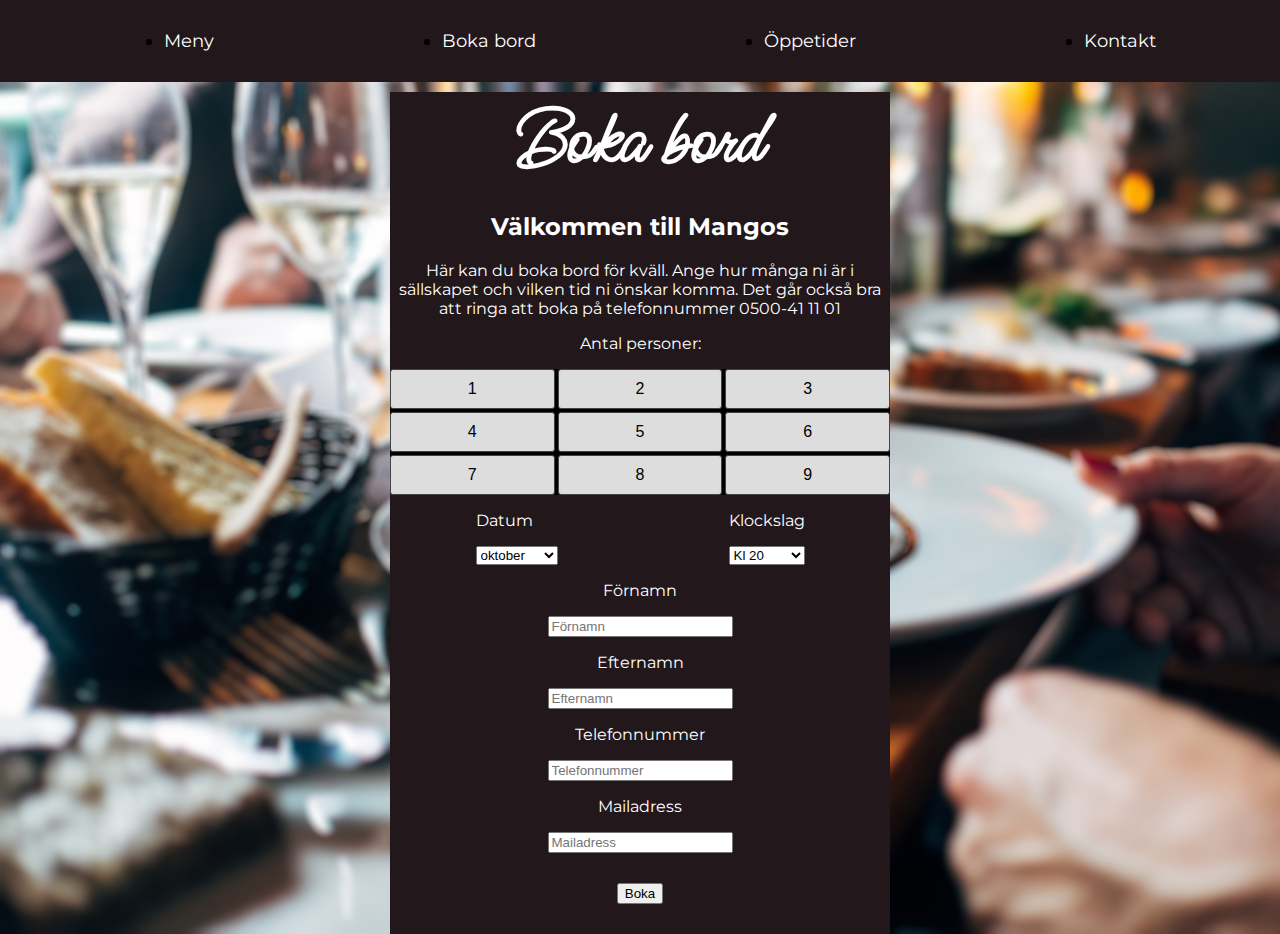
<file: html/table-booking.html>
<!DOCTYPE html>
<html lang="en">
  <head>
    <meta charset="UTF-8" />
    <meta http-equiv="X-UA-Compatible" content="IE=edge" />
    <meta
      name="description"
      content="En restaurang i Göteborg för matälskare"
    />
    <title>Restaurang Mango</title>
    <link rel="stylesheet" href="../css/table-booking.css" />
    <link rel="stylesheet" href="../css/index.css" />
  </head>
  <body>
    <nav>
      <ul>
        <li><a href="../index.html#menuContainer">Meny</a></li>
        <li><a href="table-booking.html">Boka bord</a></li>
        <li><a href="../index.html#openingContainer">Öppetider</a></li>
        <li><a href="../index.html#contactContainer">Kontakt</a></li>
      </ul>
    </nav>

    <div id="flexContainer">
      <section id="bookingbox">
        <div id="bookinginformation">
          <h1>Boka bord</h1>
          <h2>Välkommen till Mangos</h2>
          <p>
            Här kan du boka bord för kväll. Ange hur många ni är i sällskapet
            och vilken tid ni önskar komma. Det går också bra att ringa att boka
            på telefonnummer 0500-41 11 01
          </p>

          <p id="number">Antal personer:</p>
        </div>
        <!--
          https://markheath.net/post/customize-radio-button-css
        -->

        <form id="container" method="POST" action="table-booking.html">
          <div class="grid-container">
            <input
              id="bookingOption1"
              class="bookingOption"
              type="radio"
              value="1"
              name="nrPeople"
            />
            <label for="bookingOption1">1</label>

            <input
              id="bookingOption2"
              class="bookingOption"
              type="radio"
              value="2"
              name="nrPeople"
            />
            <label for="bookingOption2">2</label>

            <input
              id="bookingOption3"
              class="bookingOption"
              type="radio"
              value="3"
              name="nrPeople"
            />
            <label for="bookingOption3">3</label>

            <input
              id="bookingOption4"
              class="bookingOption"
              type="radio"
              value="4"
              name="nrPeople"
            />
            <label for="bookingOption4">4</label>

            <input
              id="bookingOption5"
              class="bookingOption"
              type="radio"
              value="5"
              name="nrPeople"
            />
            <label for="bookingOption5">5</label>

            <input
              id="bookingOption6"
              class="bookingOption"
              type="radio"
              value="6"
              name="nrPeople"
            />
            <label for="bookingOption6">6</label>

            <input
              id="bookingOption7"
              class="bookingOption"
              type="radio"
              value="7"
              name="nrPeople"
            />
            <label for="bookingOption7">7</label>

            <input
              id="bookingOption8"
              class="bookingOption"
              type="radio"
              value="8"
              name="nrPeople"
            />
            <label for="bookingOption8">8</label>

            <input
              id="bookingOption9"
              class="bookingOption"
              type="radio"
              value="9"
              name="nrPeople"
            />
            <label for="bookingOption9">9</label>
          </div>
          <div id="dateContainer">
            <div id="date">
              <p>Datum</p>
              <select name="date">
                <option selected value="oktober">oktober</option>
                <option value="november">november</option>
                <option value="december">december</option>
              </select>
            </div>
            <div id="time">
              <p>Klockslag</p>
              <select name="Klockslag">
                <option value="18">Kl 18</option>
                <option value="19">Kl 19</option>
                <option selected value="20">Kl 20</option>
              </select>
            </div>
          </div>

          <div id="nameContainer">
            <p>Förnamn</p>
            <input name="first-name" placeholder="Förnamn" type="text" />
            <p>Efternamn</p>
            <input name="last-name" placeholder="Efternamn" type="text" />
            <p>Telefonnummer</p>
            <input name="phonenumber" placeholder="Telefonnummer" type="text" />
            <p>Mailadress</p>
            <input name="mail" placeholder="Mailadress" type="text" />
          </div>
          <div id="sendButton">
            <input type="submit" value="Boka" />
          </div>
        </form>
      </section>
    </div>
  </body>
</html>
</file>
<file: css/table-booking.css>
h2 {
  font-family: montserrat;
}

li {
  font-family: montserrat;
  font-size: 18px;
}

nav {
  background-color: #22181c;
  border: solid 0.5em #22181c;
  position: sticky;
  top: 0;
  z-index: 1;
}

ul {
  display: flex;
  flex-direction: row;
  justify-content: space-around;
  align-items: center;
}

#bookingbox {
  display: flex;
  flex-direction: column;
  justify-content: center;
  align-items: center;
  width: 500px;
}

#bookinginformation {
  background-color: #22181c;
  margin-top: 10px;
  color: white;
  text-align: center;
  width: 100%;
}

#container {
  background-color: #22181c;
  width: 100%;
}

.grid-container {
  display: grid;
  grid-template-columns: 1fr 1fr 1fr;
  grid-template-rows: 1fr 1fr 1fr;
  gap: 0.2em;
  background-color: white;
  grid-auto-rows: 100%;
  border-radius: 10%;
  text-align: center;
  background-color: black;
}
.grid-container > div {
  background-color: white;
}

/*
https://markheath.net/post/customize-radio-button-css
*/

.grid-container input[type="radio"] {
  opacity: 0;
  position: fixed;
  width: 0;
}

.grid-container label {
  display: inline-block;
  background-color: #ddd;
  font-family: sans-serif, Arial;
  font-size: 16px;
  padding: 10px 20px;
  border: 1px solid #444;
  border-radius: 3px;
}

.grid-container label:hover {
  background-color: rgb(77, 171, 77);
}

.grid-container input[type="radio"]:checked + label {
  background-color: #bfb;
  border-color: rgb(92, 209, 92);
}

p {
  font-family: montserrat;
  color: white;
}

#date {
  display: flex;
  flex-direction: column;
}

#time {
  display: flex;
  flex-direction: column;
}

#dateContainer {
  display: flex;
  justify-content: space-around;
}

#number {
  display: flex;
  flex-direction: column;
}

.bookingOption:hover {
  background-color: rgb(77, 171, 77);
}

.bookingOption {
  border: 0px;
  width: 100%;
  height: 2em;
}

#nameContainer {
  display: flex;
  align-items: center;
  flex-direction: column;
  justify-content: center;
}

#sendButton {
  display: flex;
  justify-content: center;
  padding: 30px;
}

#flexContainer {
  display: flex;
  justify-content: center;
}

@media (max-width: 760px) {
  nav {
    flex-direction: column;
    align-items: center;
    display: flex;
    position: sticky;
    background-color: #22181c;
    border: solid 0.5em #22181c;
    font-size: 10px;
  }
}
</file>
<file: css/index.css>
@font-face {
  font-family: msmadi;
  src: url("../fonts/msmadi.ttf") format("truetype");
}

@font-face {
  font-family: montserrat;
  src: url("../fonts/montserrat.ttf") format("truetype");
}

body {
  background-image: url(../images/background.jpg);
  background-size: cover;
  margin: 0%;
  padding: 0;
}

#backgroundimage {
  width: 100%;
  height: 400px;
}

h1 {
  font-family: msmadi;
  color: white;
  display: flex;
  justify-content: space-around;
  font-size: 75px;
  margin: 0%;
  background-color: #22181c;
}

nav {
  background-color: #22181c;
  border: solid 0.5em #22181c;
  position: sticky;
  top: 0;
  z-index: 1;
  font-family: montserrat;
  font-size: 20px;
}

ul {
  display: flex;
  flex-direction: row;
  justify-content: space-around;
  align-items: center;
}

a:link {
  color: white;
  text-decoration: none;
}

a:visited {
  color: white;
  text-decoration: none;
}

a:hover {
  color: darkseagreen;
}

html {
  scroll-behavior: smooth;
}

#menu {
  font-family: montserrat;
  font-size: 50px;
}

.menutext {
  font-family: montserrat;
  text-align: center;
  font-size: 20px;
  color: black;
}

#menuContainer {
  background-color: #ca907e;
  margin-top: 5%;
  margin-left: 20%;
  margin-right: 20%;
  border-radius: 20px;
  padding: 5%;
  text-align: center;
}

.dishes {
  font-family: msmadi;
  font-size: 50px;
}

.line-1 {
  height: 1px;
  background-color: black;
}

#openings {
  font-family: montserrat;
}

#openingContainer {
  background-color: #ca907e;
  margin-top: 5%;
  margin-left: 20%;
  margin-right: 20%;
  border-radius: 20px;
  padding: 5%;
  text-align: center;
}

#footer {
  background-color: #22181c;
  border: solid 0.5em #22181c;
  margin-top: 20px;
  display: flex;
  align-items: center;
  flex-direction: column;
}

#contactContainer {
  font-family: montserrat;
  text-align: center;
  font-size: 20px;
  color: #fbfef9;
  display: flex;
  justify-content: center;
  flex-direction: column;
}

#contactContainer p {
  margin: 0;
}

img {
  border: 1px solid #000;
  border-radius: 4px;
  object-fit: cover;
  width: 250px;
  height: 250px;
}

#images {
  display: flex;
  justify-content: space-around;
  padding-left: 20%;
  padding-right: 20%;
  padding-top: 1em;
}

.socialMediaLogo {
  height: 50px;
  width: 50px;
  background-color: white;
  justify-content: space-around;
}

#socialMediaSection {
  margin: 20px;
}

@media (max-width: 760px) {
  body {
    background-image: url(../images/background.jpg);
    background-size: cover;
  }

  ul {
    display: flex;
    flex-direction: column;
  }

  #images {
    flex-direction: column;
    justify-content: center;
    align-items: center;
    padding: 0;
    margin-top: 2em;
  }
}
</file>
